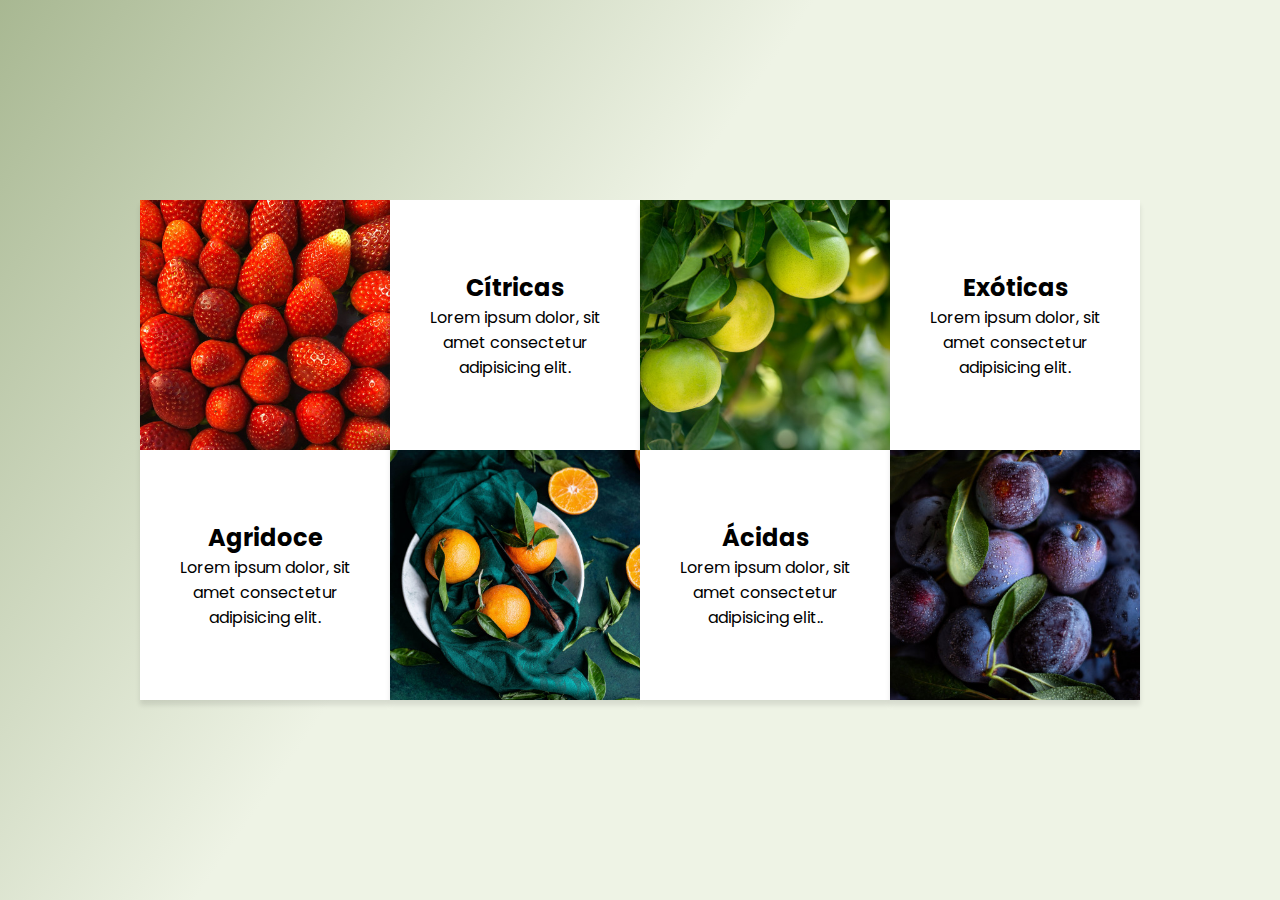
<file: iframe/receita/index.html>
<!DOCTYPE html>
<html lang="pt-br">
<head>
    <meta charset="UTF-8">
    <meta http-equiv="X-UA-Compatible" content="IE=edge">
    <meta name="viewport" content="width=device-width, initial-scale=1.0">
    <link rel="shortcut icon" href="../.././icons/favicon.png">
    <title>Food</title>

    <style>
        @import url('https://fonts.googleapis.com/css2?family=Poppins:wght@300;400;600;700&display=swap');
        
        * {
            margin: 0;
            padding: 0;
            box-sizing: border-box;
            font-family: 'Poppins', sans-serif;
        }

        body {
            display: flex;
            justify-content: center;
            align-items: center;
            min-height: 100vh;
            background: linear-gradient(304.58deg, #eef3e5 57.1%, #5e793a 145.5%);
        }

        .container {
            position: relative;
            width: 1000px;
            display: grid;
            grid-template-columns: repeat(auto-fit, minmax(250px,1fr));
        }

        .container .card {
            position: relative;
            display: flex;
            flex-direction: column;
            background: #fff;
            box-shadow: 0 5px 5px rgba(0,0,0,0.1);
        }

        .container .card:nth-child(even) {
            flex-direction: column-reverse;
        }

        .container .card .imgBx {
            position: relative;
            width: 250px;
            height: 250px;
            background: #000;
            transition: 0.4s;
        }

        .container .card .imgBx img {
            position: absolute;
            top: 0;
            left: 0;
            width: 100%;
            height: 100%;
            object-fit: cover;
            transition: 0.4s;
        }

        .container .card .imgBx:hover img {
            opacity: 0.5;
        }

        .container .card .imgBx:hover {            
            /*background: rgba(252, 4, 169, 0.7);*/
        }

        .container .card .content {
            position: relative;
            width: 250px;
            height: 250px;
            display: flex;
            justify-content: center;
            align-items: center;
        }

        .container .card .content div {
            padding: 20px;
            text-align: center;
        }

        @media (max-width: 1000px) {
            .container {
                grid-template-columns: repeat(auto-fit, minmax(100%,1fr));
                margin: 50px;
            }

            .container .card {
                flex-direction: row;
                margin: 0px 0;
            }

            .container .card:nth-child(even) {
                flex-direction: row-reverse;
                margin: 0px 0;
            }

            .container .card .imgBx,
            .container .card .content {
                width: 50%;
            }
        }

        @media (max-width: 600px) {
            .container {
                /*grid-template-columns: repeat(auto-fit, minmax(35%,1fr));                               
                align-items: center;
                gap: 0.8em;*/
                margin: 40px;
            }

            .container .card {
                flex-direction: column;
                margin: 40px 0;
            }

            .container .card:nth-child(even) {
                flex-direction: column;                
            }

            .container .card .imgBx,
            .container .card .content {
                width: 100%;
            }

            .container .card .content {
                height: 200px;
            }
        }

        /* Card Overlay */
        .card .overlay {
            display: flex;
            flex-direction: column;
            justify-content: center;
            align-items: center;
            position: absolute;
            top: 0;
            left: 0;
            width: 100%;
            height: 100%;
            font-size: 14px; 
            background: rgba(255,123,0,0.4);
            color: rgba(255,255,255,0.9);       
            opacity: 0;
            transition: 0.3s;
            /*border-radius: 18px;*/
        }

        .card:hover .overlay {
            opacity: 1;
        }

        .card .btn {
            padding: 0.6em 1.3em;
            text-decoration: none;
            color: #fff;
            border: 2px solid #fff;
            letter-spacing: 1px;
            border-radius: 8px;
        }

        .card .btn:hover {
            background: rgba(255,255,255,0.5);            
        }

        .card .btn, .card h1 {
            transition: 0.3s;
            transform: translateY(-25px);
        }

        .card:hover .btn, .card:hover h1 {
            transform: translateY(0);
        }
        /* Card Overlay Fim */
    </style>

</head>
<body>
    <div class="container">
        <div class="card">
            <div class="imgBx">
                <div class="overlay">
                    <h1>Morango</h1>
                    <a href="#" class="btn">Receita</a>
                </div>
                <img src="./img/img1.jpg" alt="">
            </div>
            <div class="content">
                <div>
                    <h2>Agridoce</h2>
                    <p>Lorem ipsum dolor, sit amet consectetur adipisicing elit.</p>
                </div>
            </div>
        </div>

        <div class="card">
            <div class="imgBx">
                <div class="overlay">
                    <h1>Laranja</h1>
                    <a href="#" class="btn">Receita</a>
                </div>
                <img src="./img/img2.jpg" alt="">
            </div>
            <div class="content">
                <div>
                    <h2>Cítricas</h2>
                    <p>Lorem ipsum dolor, sit amet consectetur adipisicing elit.</p>
                </div>
            </div>
        </div>

        <div class="card">
            <div class="imgBx">
                <div class="overlay">
                    <h1>Limão</h1>
                    <a href="#" class="btn">Receita</a>
                </div>
                <img src="./img/img3.jpg" alt="">
            </div>
            <div class="content">
                <div>
                    <h2>Ácidas</h2>
                    <p>Lorem ipsum dolor, sit amet consectetur adipisicing elit..</p>
                </div>
            </div>
        </div>

        <div class="card">
            <div class="imgBx">
                <div class="overlay">
                    <h1>Mirtilo</h1>
                    <a href="#" class="btn">Receita</a>
                </div>
                <img src="./img/img4.jpg" alt="">
            </div>
            <div class="content">
                <div>
                    <h2>Exóticas</h2>
                    <p>Lorem ipsum dolor, sit amet consectetur adipisicing elit.</p>
                </div>
            </div>
        </div>            
</body>
</html>
</file>
